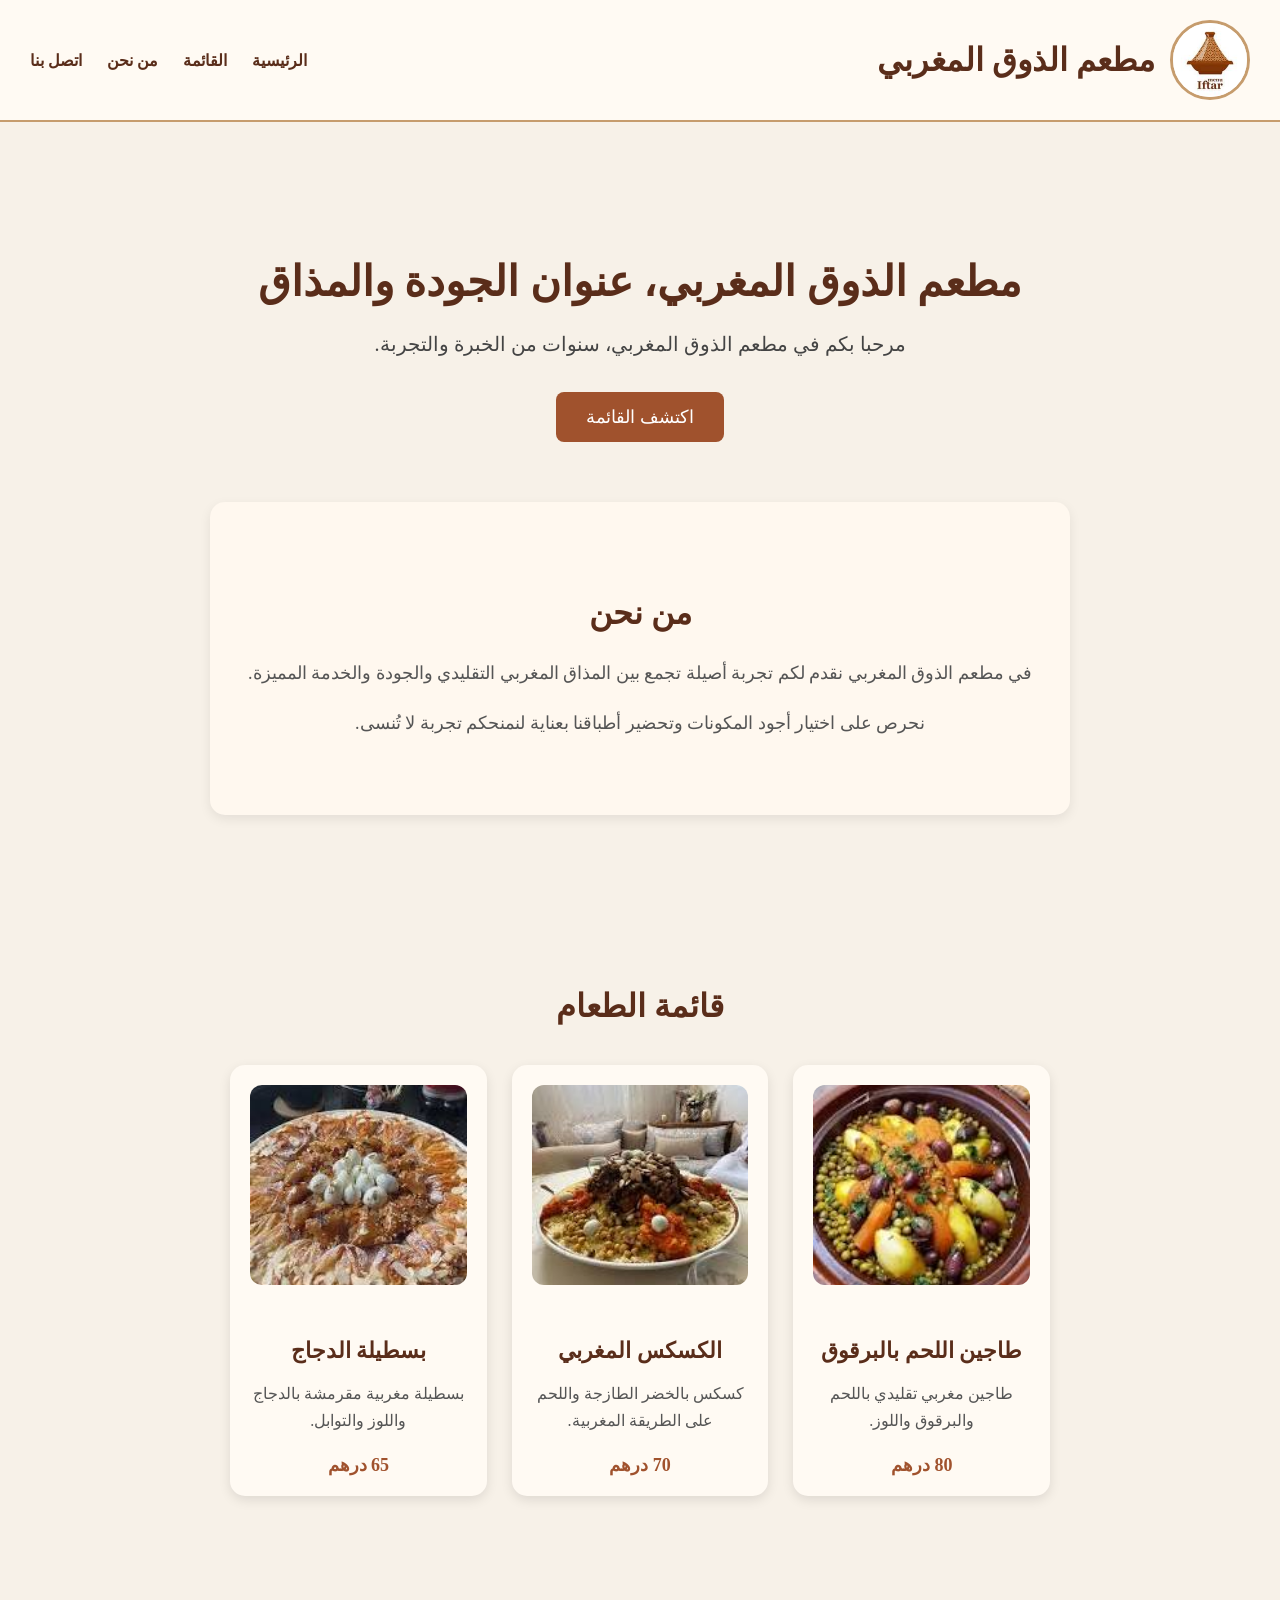
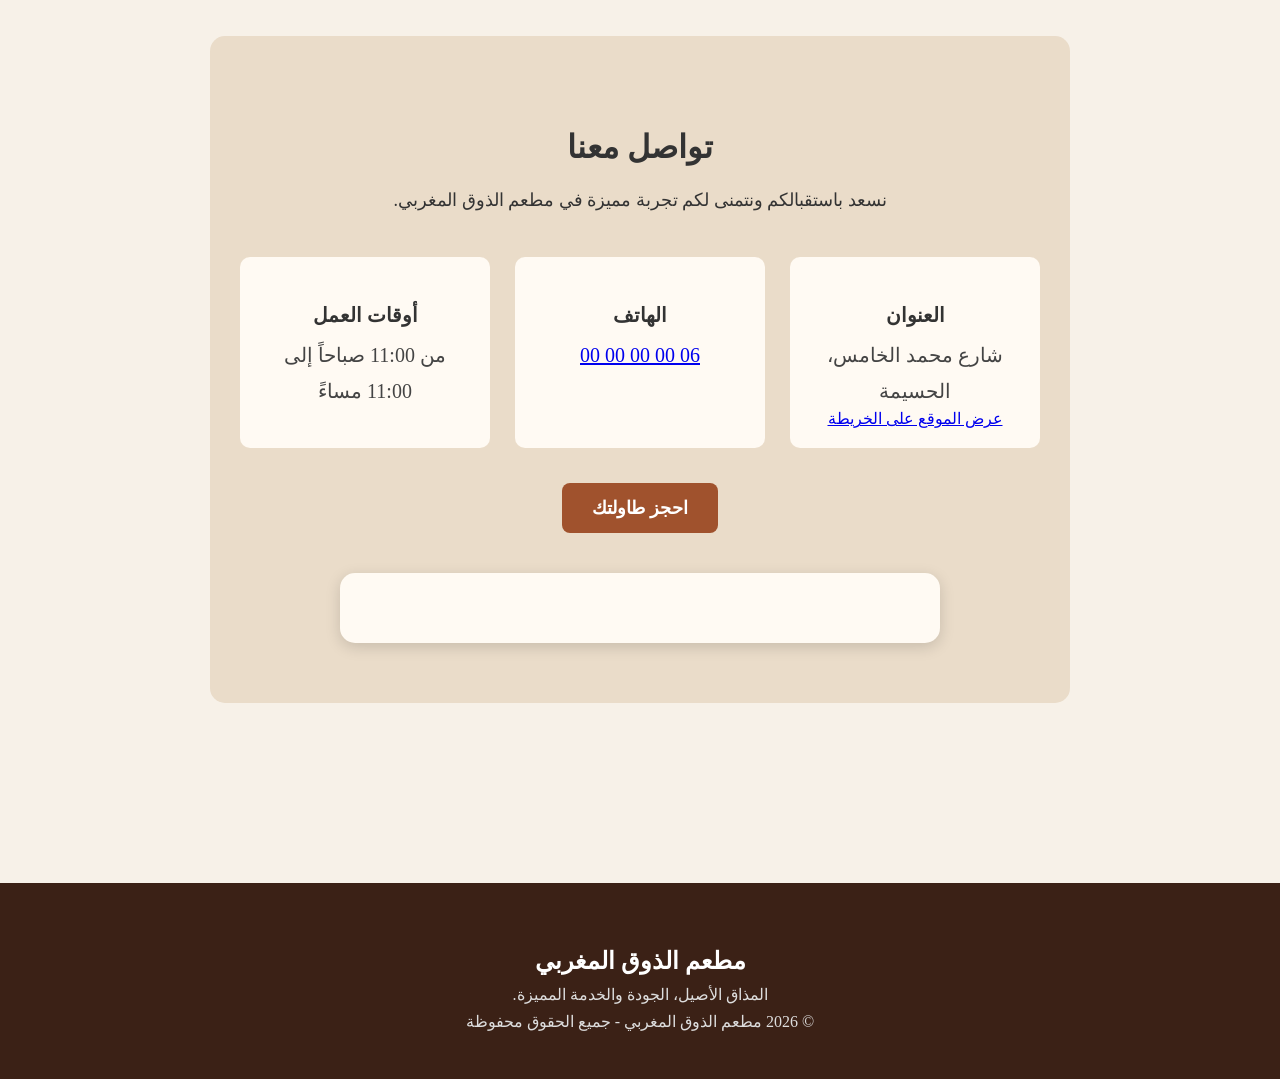
<file: index.html>
<!DOCTYPE html>
<html lang="ar" dir="rtl">

<head>
    <meta charset="UTF-8">
    <meta name="viewport" content="width=device-width, initial-scale=1.0">

    <title>مطعم الذوق المغربي</title>

    <link rel="stylesheet" href="static/css/morestaurant.css">
</head>

<body>

    <header>

        <div class="brand">

            <img
                src="static/images/téléchargement.jpg"
                alt="شعار مطعم الذوق المغربي"
            >

            <h1>مطعم الذوق المغربي</h1>

        </div>

        <nav>
            <a href="#">الرئيسية</a>
            <a href="#menu">القائمة</a>
            <a href="#about">من نحن</a>
            <a href="#contact">اتصل بنا</a>
        </nav>

    </header>

    <main>

        <h2>
            مطعم الذوق المغربي، عنوان الجودة والمذاق
        </h2>

        <p>
            مرحبا بكم في مطعم الذوق المغربي، سنوات من الخبرة والتجربة.
        </p>

        <button id="menuBtn" type="button">
            اكتشف القائمة
        </button>

        <section class="about" id="about">

            <h3>من نحن</h3>

            <p>
                في مطعم الذوق المغربي نقدم لكم تجربة أصيلة تجمع بين
                المذاق المغربي التقليدي والجودة والخدمة المميزة.
            </p>

            <p>
                نحرص على اختيار أجود المكونات وتحضير أطباقنا بعناية
                لنمنحكم تجربة لا تُنسى.
            </p>

        </section>

        <section class="menu" id="menu">

            <h3>قائمة الطعام</h3>

            <div class="menu-cards">

                <div class="card">

                    <img
                        src="static/images/téléchargement (1).jpg"
                        alt="طاجين اللحم بالبرقوق"
                    >

                    <h4>طاجين اللحم بالبرقوق</h4>

                    <p>
                        طاجين مغربي تقليدي باللحم والبرقوق واللوز.
                    </p>

                    <span>80 درهم</span>

                </div>

                <div class="card">

                    <img
                        src="static/images/téléchargement (2).jpg"
                        alt="الكسكس المغربي"
                    >

                    <h4>الكسكس المغربي</h4>

                    <p>
                        كسكس بالخضر الطازجة واللحم على الطريقة المغربية.
                    </p>

                    <span>70 درهم</span>

                </div>

                <div class="card">

                    <img
                        src="static/images/téléchargement (3).jpg"
                        alt="بسطيلة الدجاج"
                    >

                    <h4>بسطيلة الدجاج</h4>

                    <p>
                        بسطيلة مغربية مقرمشة بالدجاج واللوز والتوابل.
                    </p>

                    <span>65 درهم</span>

                </div>

            </div>

        </section>

        <section class="contact" id="contact">

            <h3>تواصل معنا</h3>

            <p>
                نسعد باستقبالكم ونتمنى لكم تجربة مميزة في مطعم الذوق المغربي.
            </p>

            <div class="contact-info">

                <div>

                    <h4>العنوان</h4>

                    <p>
                        شارع محمد الخامس، الحسيمة
                    </p>

                    <a
                        href="https://www.google.com/maps"
                        target="_blank"
                        rel="noopener noreferrer"
                    >
                        عرض الموقع على الخريطة
                    </a>

                </div>

                <div>

                    <h4>الهاتف</h4>

                    <p>
                        <a href="tel:0600000000">
                            06 00 00 00 00
                        </a>
                    </p>

                </div>

                <div>

                    <h4>أوقات العمل</h4>

                    <p>
                        من 11:00 صباحاً إلى 11:00 مساءً
                    </p>

                </div>

            </div>

            <button id="bookingBtn" type="button">
                احجز طاولتك
            </button>

            <div id="bookingBox"></div>

        </section>

    </main>

    <footer>

        <h3>مطعم الذوق المغربي</h3>

        <p>
            المذاق الأصيل، الجودة والخدمة المميزة.
        </p>

        <p>
            © 2026 مطعم الذوق المغربي - جميع الحقوق محفوظة
        </p>

    </footer>

    <script src="static/js/script.js"></script>

</body>

</html>
</file>
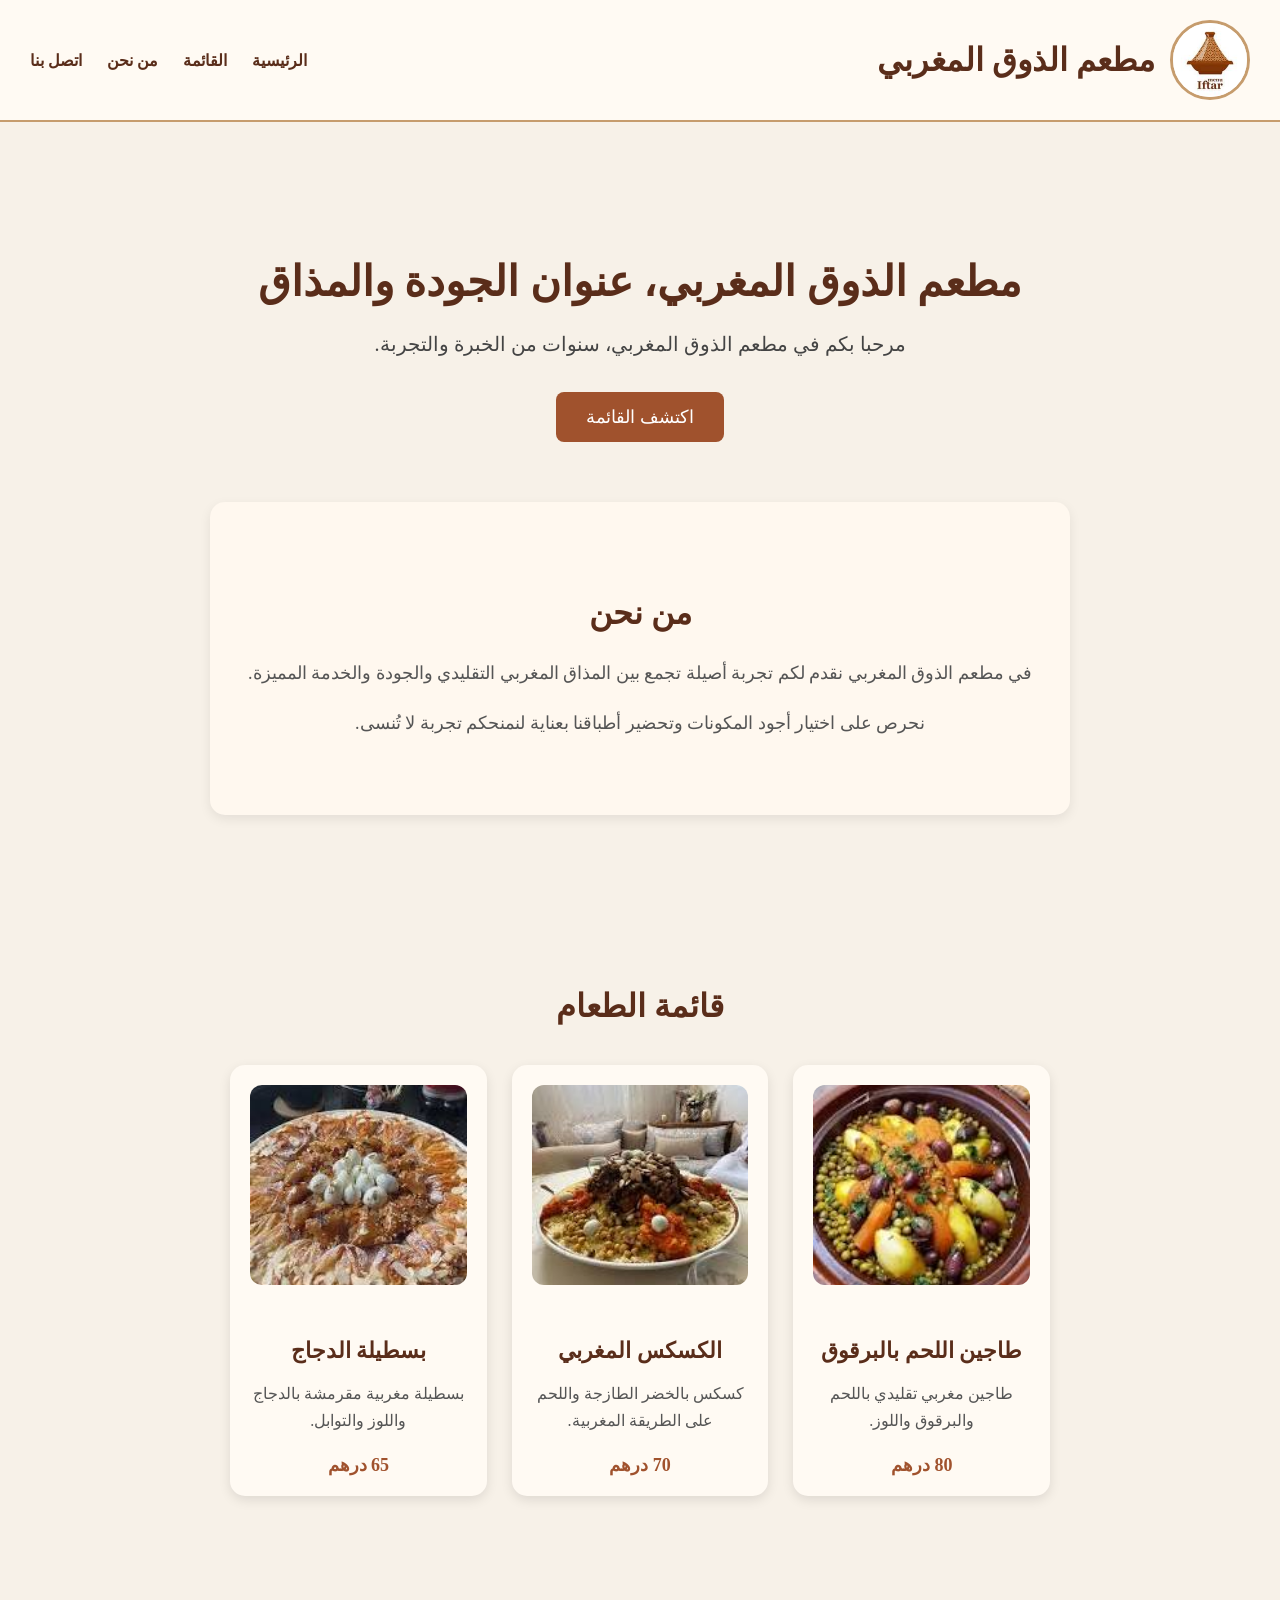
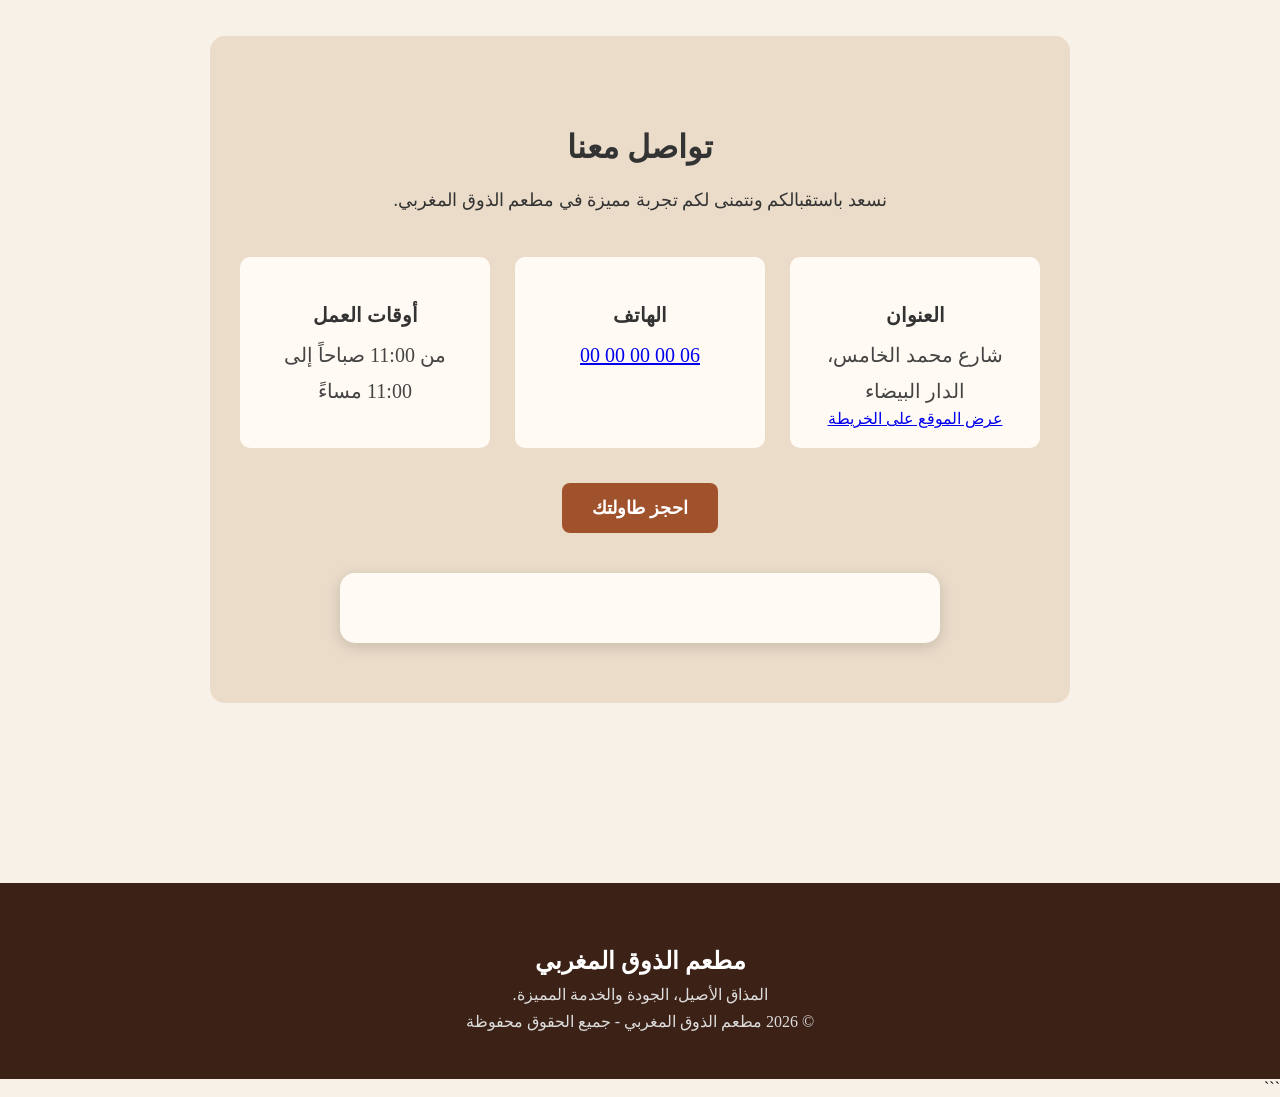
<file: morestaurant.html>
<!DOCTYPE html>
<html lang="ar" dir="rtl">

<head>

    <meta charset="UTF-8">

    <meta name="viewport" content="width=device-width, initial-scale=1.0">

    <title>مطعم الذوق المغربي</title>

    <link rel="stylesheet" href="morestaurant.css">

</head>


<body>


    <header>

        <div class="brand">

            <img
                src="téléchargement.jpg"
                alt="شعار مطعم الذوق المغربي"
            >

            <h1>مطعم الذوق المغربي</h1>

        </div>


        <!-- Navigation -->

        <nav>

            <a href="#">الرئيسية</a>

            <a href="#menu">القائمة</a>

            <a href="#about">من نحن</a>

            <a href="#contact">اتصل بنا</a>

        </nav>

    </header>


    <!-- Main Content -->

    <main>

        <!-- Introduction -->

        <h2>
            مطعم الذوق المغربي، عنوان الجودة والمذاق
        </h2>

        <p>
            مرحبا بكم في مطعم الذوق المغربي، سنوات من الخبرة والتجربة.
        </p>

        <button id="menuBtn" type="button">
            اكتشف القائمة
        </button>


        <!-- About Section -->

        <section class="about" id="about">

            <h3>من نحن</h3>

            <p>
                في مطعم الذوق المغربي نقدم لكم تجربة أصيلة تجمع بين
                المذاق المغربي التقليدي والجودة والخدمة المميزة.
            </p>

            <p>
                نحرص على اختيار أجود المكونات وتحضير أطباقنا بعناية
                لنمنحكم تجربة لا تُنسى.
            </p>

        </section>


        <!-- Menu Section -->

        <section class="menu" id="menu">

            <h3>قائمة الطعام</h3>


            <div class="menu-cards">


                <div class="card">

                    <img
                        src="téléchargement (1).jpg"
                        alt="طاجين اللحم بالبرقوق"
                    >

                    <h4>طاجين اللحم بالبرقوق</h4>

                    <p>
                        طاجين مغربي تقليدي باللحم والبرقوق واللوز.
                    </p>

                    <span>80 درهم</span>

                </div>


                <div class="card">

                    <img
                        src="téléchargement (2).jpg"
                        alt="الكسكس المغربي"
                    >

                    <h4>الكسكس المغربي</h4>

                    <p>
                        كسكس بالخضر الطازجة واللحم على الطريقة المغربية.
                    </p>

                    <span>70 درهم</span>

                </div>


                <div class="card">

                    <img
                        src="téléchargement (3).jpg"
                        alt="بسطيلة الدجاج"
                    >

                    <h4>بسطيلة الدجاج</h4>

                    <p>
                        بسطيلة مغربية مقرمشة بالدجاج واللوز والتوابل.
                    </p>

                    <span>65 درهم</span>

                </div>

            </div>

        </section>


        <!-- Contact Section -->

        <section class="contact" id="contact">

            <h3>تواصل معنا</h3>

            <p>
                نسعد باستقبالكم ونتمنى لكم تجربة مميزة في مطعم الذوق المغربي.
            </p>


            <div class="contact-info">


                <div>

                    <h4>العنوان</h4>

                    <p>
                        شارع محمد الخامس، الدار البيضاء
                    </p>

                    <a
                        href="https://www.google.com/maps"
                        target="_blank"
                        rel="noopener noreferrer"
                    >
                        عرض الموقع على الخريطة
                    </a>

                </div>


                <div>

                    <h4>الهاتف</h4>

                    <p>
                        <a href="tel:0600000000">
                            06 00 00 00 00
                        </a>
                    </p>

                </div>


                <div>

                    <h4>أوقات العمل</h4>

                    <p>
                        من 11:00 صباحاً إلى 11:00 مساءً
                    </p>

                </div>

            </div>


            <!-- Booking -->

            <button id="bookingBtn" type="button">
                احجز طاولتك
            </button>

            <div id="bookingBox"></div>

        </section>

    </main>


    <!-- Footer -->

    <footer>

        <h3>مطعم الذوق المغربي</h3>

        <p>
            المذاق الأصيل، الجودة والخدمة المميزة.
        </p>

        <p>
            © 2026 مطعم الذوق المغربي - جميع الحقوق محفوظة
        </p>

    </footer>


    <script src="script.js"></script>

</body>

</html>
```
</file>
<file: static/css/morestaurant.css>
* {
    box-sizing: border-box;
}

body {
    margin: 0;
    background-color: #f7f1e8;
}

/* ==============================
   2. Header
   ============================== */
header {
    width: 100%;
    display: flex;
    align-items: center;
    justify-content: space-between;
    padding: 20px 30px;
    border-bottom: 2px solid #c69c6d;
    background-color: #fffaf3;
}

.brand {
    display: flex;
    align-items: center;
    gap: 15px;
}

.brand h1 {
    margin: 0;
    color: #5a2d1a;
}

header img {
    width: 80px;
    height: 80px;
    object-fit: cover;
    border-radius: 50%;
    border: 3px solid #c69c6d;
}

/* ==============================
   3. Navigation
   ============================== */

nav {
    display: flex;
    gap: 25px;
}

nav a {
    text-decoration: none;
    color: #5a2d1a;
    font-weight: bold;
    transition: 0.3s;
}

nav a:hover {
    color: #a0522d;
}


/* ==============================
   4. Main
   ============================== */

main {
    text-align: center;
    padding: 100px 20px;
    max-width: 900px;
    margin: 0 auto;
}

main h2 {
    font-size: 42px;
    margin-bottom: 20px;
    color: #5a2d1a;
}

main p {
    font-size: 20px;
    line-height: 1.8;
    color: #444;
    margin-bottom: 30px;
}

main button {
    padding: 14px 30px;
    border: none;
    border-radius: 8px;
    background-color: #a0522d;
    color: white;
    font-size: 18px;
    cursor: pointer;
    transition: 0.3s;
}

main button:hover {
    background-color: #7d3f22;
}


/* ==============================
   5. About
   ============================== */

.about {
    margin: 60px auto;
    padding: 60px 30px;
    background-color: #fff8ef;
    border-radius: 15px;
    box-shadow: 0 4px 12px rgba(0, 0, 0, 0.08);
}

.about h3 {
    font-size: 32px;
    color: #5a2d1a;
    margin-bottom: 25px;
}

.about p {
    font-size: 18px;
    line-height: 1.8;
    color: #555;
    margin-bottom: 15px;
}


/* ==============================
   6. Menu
   ============================== */

.menu {
    margin: 80px auto;
    padding: 60px 20px;
}

.menu h3 {
    font-size: 32px;
    color: #5a2d1a;
    margin-bottom: 40px;
}

.menu-cards {
    display: grid;
    grid-template-columns: repeat(3, 1fr);
    gap: 25px;
}


/* ==============================
   7. Food Cards
   ============================== */

.card {
    padding: 20px;
    background-color: #fffaf3;
    border-radius: 15px;
    box-shadow: 0 4px 12px rgba(0, 0, 0, 0.1);
    transition: 0.3s;
    overflow: hidden;
}

.card:hover {
    transform: translateY(-8px);
    box-shadow: 0 8px 20px rgba(0, 0, 0, 0.15);
}

.card img {
    width: 100%;
    height: 200px;
    object-fit: cover;
    border-radius: 12px;
    margin-bottom: 20px;
    transition: transform 0.4s ease;
}

.card:hover img {
    transform: scale(1.08);
}

.card h4 {
    font-size: 22px;
    color: #5a2d1a;
    margin-bottom: 15px;
}

.card p {
    font-size: 16px;
    line-height: 1.7;
    color: #555;
    margin-bottom: 20px;
}

.card span {
    font-size: 18px;
    font-weight: bold;
    color: #a0522d;
}


/* ==============================
   8. Contact
   ============================== */

.contact {
    margin: 80px auto;
    padding: 60px 30px;
    text-align: center;
    background-color: #eadcc9;
    border-radius: 15px;
}

.contact h3 {
    font-size: 32px;
    margin-bottom: 15px;
    color: #333;
}

.contact > p {
    font-size: 18px;
    line-height: 1.8;
    margin-bottom: 40px;
    color: #333;
}

.contact-info {
    display: grid;
    grid-template-columns: repeat(3, 1fr);
    gap: 25px;
    margin-bottom: 35px;
    color: #333;
}

.contact-info div {
    padding: 20px;
    background-color: #fffaf3;
    border-radius: 10px;
}

.contact-info h4 {
    font-size: 20px;
    margin-bottom: 10px;
}

.contact-info p {
    margin: 0;
}


/* ==============================
   9. Contact Button
   ============================== */

.contact button {
    padding: 14px 30px;
    border: none;
    border-radius: 8px;
    background-color: #a0522d;
    color: white;
    font-size: 18px;
    font-weight: bold;
    cursor: pointer;
    transition: 0.3s;
}

.contact button:hover {
    background-color: #7d3f22;
    transform: translateY(-3px);
}


/* ==============================
   10. Footer
   ============================== */

footer {
    padding: 40px 20px;
    text-align: center;
    background-color: #3b2116;
    color: white;
}

footer h3 {
    font-size: 24px;
    margin-bottom: 10px;
}

footer p {
    margin: 8px 0;
    color: #ddd;
}


/* ==============================
   11. Booking Box
   ============================== */

#bookingBox {
    max-width: 600px;
    margin: 40px auto 0;
    padding: 35px;
    background-color: #fffaf3;
    border-radius: 15px;
    text-align: right;
    box-shadow: 0 4px 15px rgba(0, 0, 0, 0.15);
}

#bookingBox h3 {
    text-align: center;
    color: #5a2d1a;
    font-size: 28px;
    margin-bottom: 30px;
    padding-bottom: 10px;
    border-bottom: 2px solid #c69c6d;
}

#bookingBox label {
    display: block;
    margin-bottom: 8px;
    color: #5a2d1a;
    font-weight: bold;
}

#bookingBox input,
#bookingBox textarea {
    width: 100%;
    padding: 12px;
    margin-bottom: 20px;
    border: 1px solid #d6c8b8;
    border-radius: 8px;
    font-size: 16px;
    font-family: inherit;
}

#bookingBox textarea {
    height: 100px;
    resize: vertical;
}

#bookingBox input:focus,
#bookingBox textarea:focus {
    outline: none;
    border-color: #a0522d;
    box-shadow: 0 0 0 2px rgba(160, 82, 45, 0.15);
}


/* ==============================
   12. Confirm Booking Button
   ============================== */

#confirmBookingBtn {
    width: 100%;
    padding: 14px;
    border: none;
    border-radius: 8px;
    background-color: #a0522d;
    color: white;
    font-size: 18px;
    font-weight: bold;
    cursor: pointer;
    transition: 0.3s;
    box-shadow: 0 4px 10px rgba(0, 0, 0, 0.12);
}

#confirmBookingBtn:hover {
    background-color: #7d3f22;
    transform: translateY(-2px);
    box-shadow: 0 6px 14px rgba(0, 0, 0, 0.18);
}


/* ==============================
   13. Success Message
   ============================== */

.success-message {
    padding: 30px;
    background-color: #f1f8f3;
    border: 2px solid #9ac7a3;
    border-radius: 15px;
    text-align: center;
    box-shadow: 0 4px 12px rgba(0, 0, 0, 0.1);
}

.success-message h3 {
    color: #2e7d32;
    font-size: 28px;
    margin-bottom: 25px;
}

.success-message p {
    color: #444;
    font-size: 17px;
    margin: 10px 0;
}


/* ==============================
   14. Tablet Responsive
   ============================== */

@media (max-width: 768px) {

    header {
        flex-direction: column;
        gap: 20px;
    }

    .brand {
        flex-direction: column;
    }

    nav {
        flex-wrap: wrap;
        justify-content: center;
    }

    main {
        padding: 60px 15px;
    }

    main h2 {
        font-size: 32px;
    }

    .menu-cards {
        grid-template-columns: 1fr;
    }

    .contact-info {
        grid-template-columns: 1fr;
    }
}


/* ==============================
   15. Mobile Responsive
   ============================== */

@media (max-width: 600px) {

    header {
        padding: 15px;
    }

    .brand h1 {
        font-size: 22px;
    }

    header img {
        width: 65px;
        height: 65px;
    }

    nav {
        gap: 15px;
    }

    nav a {
        font-size: 14px;
    }

    main h2 {
        font-size: 28px;
    }

    main p {
        font-size: 17px;
    }

    .about,
    .menu,
    .contact {
     padding: 40px 20px;
    }

    .menu h3,
    .about h3,
    .contact h3 {
        font-size: 27px;
    }

    #bookingBox {
        padding: 20px 15px;
    }

    #bookingBox h3 {
        font-size: 24px;
    }
}
```
</file>
<file: morestaurant.css>
* {
    box-sizing: border-box;
}

body {
    margin: 0;
    background-color: #f7f1e8;
}

/* ==============================
   2. Header
   ============================== */
header {
    width: 100%;
    display: flex;
    align-items: center;
    justify-content: space-between;
    padding: 20px 30px;
    border-bottom: 2px solid #c69c6d;
    background-color: #fffaf3;
}

.brand {
    display: flex;
    align-items: center;
    gap: 15px;
}

.brand h1 {
    margin: 0;
    color: #5a2d1a;
}

header img {
    width: 80px;
    height: 80px;
    object-fit: cover;
    border-radius: 50%;
    border: 3px solid #c69c6d;
}

/* ==============================
   3. Navigation
   ============================== */

nav {
    display: flex;
    gap: 25px;
}

nav a {
    text-decoration: none;
    color: #5a2d1a;
    font-weight: bold;
    transition: 0.3s;
}

nav a:hover {
    color: #a0522d;
}


/* ==============================
   4. Main
   ============================== */

main {
    text-align: center;
    padding: 100px 20px;
    max-width: 900px;
    margin: 0 auto;
}

main h2 {
    font-size: 42px;
    margin-bottom: 20px;
    color: #5a2d1a;
}

main p {
    font-size: 20px;
    line-height: 1.8;
    color: #444;
    margin-bottom: 30px;
}

main button {
    padding: 14px 30px;
    border: none;
    border-radius: 8px;
    background-color: #a0522d;
    color: white;
    font-size: 18px;
    cursor: pointer;
    transition: 0.3s;
}

main button:hover {
    background-color: #7d3f22;
}


/* ==============================
   5. About
   ============================== */

.about {
    margin: 60px auto;
    padding: 60px 30px;
    background-color: #fff8ef;
    border-radius: 15px;
    box-shadow: 0 4px 12px rgba(0, 0, 0, 0.08);
}

.about h3 {
    font-size: 32px;
    color: #5a2d1a;
    margin-bottom: 25px;
}

.about p {
    font-size: 18px;
    line-height: 1.8;
    color: #555;
    margin-bottom: 15px;
}


/* ==============================
   6. Menu
   ============================== */

.menu {
    margin: 80px auto;
    padding: 60px 20px;
}

.menu h3 {
    font-size: 32px;
    color: #5a2d1a;
    margin-bottom: 40px;
}

.menu-cards {
    display: grid;
    grid-template-columns: repeat(3, 1fr);
    gap: 25px;
}


/* ==============================
   7. Food Cards
   ============================== */

.card {
    padding: 20px;
    background-color: #fffaf3;
    border-radius: 15px;
    box-shadow: 0 4px 12px rgba(0, 0, 0, 0.1);
    transition: 0.3s;
    overflow: hidden;
}

.card:hover {
    transform: translateY(-8px);
    box-shadow: 0 8px 20px rgba(0, 0, 0, 0.15);
}

.card img {
    width: 100%;
    height: 200px;
    object-fit: cover;
    border-radius: 12px;
    margin-bottom: 20px;
    transition: transform 0.4s ease;
}

.card:hover img {
    transform: scale(1.08);
}

.card h4 {
    font-size: 22px;
    color: #5a2d1a;
    margin-bottom: 15px;
}

.card p {
    font-size: 16px;
    line-height: 1.7;
    color: #555;
    margin-bottom: 20px;
}

.card span {
    font-size: 18px;
    font-weight: bold;
    color: #a0522d;
}


/* ==============================
   8. Contact
   ============================== */

.contact {
    margin: 80px auto;
    padding: 60px 30px;
    text-align: center;
    background-color: #eadcc9;
    border-radius: 15px;
}

.contact h3 {
    font-size: 32px;
    margin-bottom: 15px;
    color: #333;
}

.contact > p {
    font-size: 18px;
    line-height: 1.8;
    margin-bottom: 40px;
    color: #333;
}

.contact-info {
    display: grid;
    grid-template-columns: repeat(3, 1fr);
    gap: 25px;
    margin-bottom: 35px;
    color: #333;
}

.contact-info div {
    padding: 20px;
    background-color: #fffaf3;
    border-radius: 10px;
}

.contact-info h4 {
    font-size: 20px;
    margin-bottom: 10px;
}

.contact-info p {
    margin: 0;
}


/* ==============================
   9. Contact Button
   ============================== */

.contact button {
    padding: 14px 30px;
    border: none;
    border-radius: 8px;
    background-color: #a0522d;
    color: white;
    font-size: 18px;
    font-weight: bold;
    cursor: pointer;
    transition: 0.3s;
}

.contact button:hover {
    background-color: #7d3f22;
    transform: translateY(-3px);
}


/* ==============================
   10. Footer
   ============================== */

footer {
    padding: 40px 20px;
    text-align: center;
    background-color: #3b2116;
    color: white;
}

footer h3 {
    font-size: 24px;
    margin-bottom: 10px;
}

footer p {
    margin: 8px 0;
    color: #ddd;
}


/* ==============================
   11. Booking Box
   ============================== */

#bookingBox {
    max-width: 600px;
    margin: 40px auto 0;
    padding: 35px;
    background-color: #fffaf3;
    border-radius: 15px;
    text-align: right;
    box-shadow: 0 4px 15px rgba(0, 0, 0, 0.15);
}

#bookingBox h3 {
    text-align: center;
    color: #5a2d1a;
    font-size: 28px;
    margin-bottom: 30px;
    padding-bottom: 10px;
    border-bottom: 2px solid #c69c6d;
}

#bookingBox label {
    display: block;
    margin-bottom: 8px;
    color: #5a2d1a;
    font-weight: bold;
}

#bookingBox input,
#bookingBox textarea {
    width: 100%;
    padding: 12px;
    margin-bottom: 20px;
    border: 1px solid #d6c8b8;
    border-radius: 8px;
    font-size: 16px;
    font-family: inherit;
}

#bookingBox textarea {
    height: 100px;
    resize: vertical;
}

#bookingBox input:focus,
#bookingBox textarea:focus {
    outline: none;
    border-color: #a0522d;
    box-shadow: 0 0 0 2px rgba(160, 82, 45, 0.15);
}


/* ==============================
   12. Confirm Booking Button
   ============================== */

#confirmBookingBtn {
    width: 100%;
    padding: 14px;
    border: none;
    border-radius: 8px;
    background-color: #a0522d;
    color: white;
    font-size: 18px;
    font-weight: bold;
    cursor: pointer;
    transition: 0.3s;
    box-shadow: 0 4px 10px rgba(0, 0, 0, 0.12);
}

#confirmBookingBtn:hover {
    background-color: #7d3f22;
    transform: translateY(-2px);
    box-shadow: 0 6px 14px rgba(0, 0, 0, 0.18);
}


/* ==============================
   13. Success Message
   ============================== */

.success-message {
    padding: 30px;
    background-color: #f1f8f3;
    border: 2px solid #9ac7a3;
    border-radius: 15px;
    text-align: center;
    box-shadow: 0 4px 12px rgba(0, 0, 0, 0.1);
}

.success-message h3 {
    color: #2e7d32;
    font-size: 28px;
    margin-bottom: 25px;
}

.success-message p {
    color: #444;
    font-size: 17px;
    margin: 10px 0;
}


/* ==============================
   14. Tablet Responsive
   ============================== */

@media (max-width: 768px) {

    header {
        flex-direction: column;
        gap: 20px;
    }

    .brand {
        flex-direction: column;
    }

    nav {
        flex-wrap: wrap;
        justify-content: center;
    }

    main {
        padding: 60px 15px;
    }

    main h2 {
        font-size: 32px;
    }

    .menu-cards {
        grid-template-columns: 1fr;
    }

    .contact-info {
        grid-template-columns: 1fr;
    }
}


/* ==============================
   15. Mobile Responsive
   ============================== */

@media (max-width: 600px) {

    header {
        padding: 15px;
    }

    .brand h1 {
        font-size: 22px;
    }

    header img {
        width: 65px;
        height: 65px;
    }

    nav {
        gap: 15px;
    }

    nav a {
        font-size: 14px;
    }

    main h2 {
        font-size: 28px;
    }

    main p {
        font-size: 17px;
    }

    .about,
    .menu,
    .contact {
     padding: 40px 20px;
    }

    .menu h3,
    .about h3,
    .contact h3 {
        font-size: 27px;
    }

    #bookingBox {
        padding: 20px 15px;
    }

    #bookingBox h3 {
        font-size: 24px;
    }
}
```
</file>
